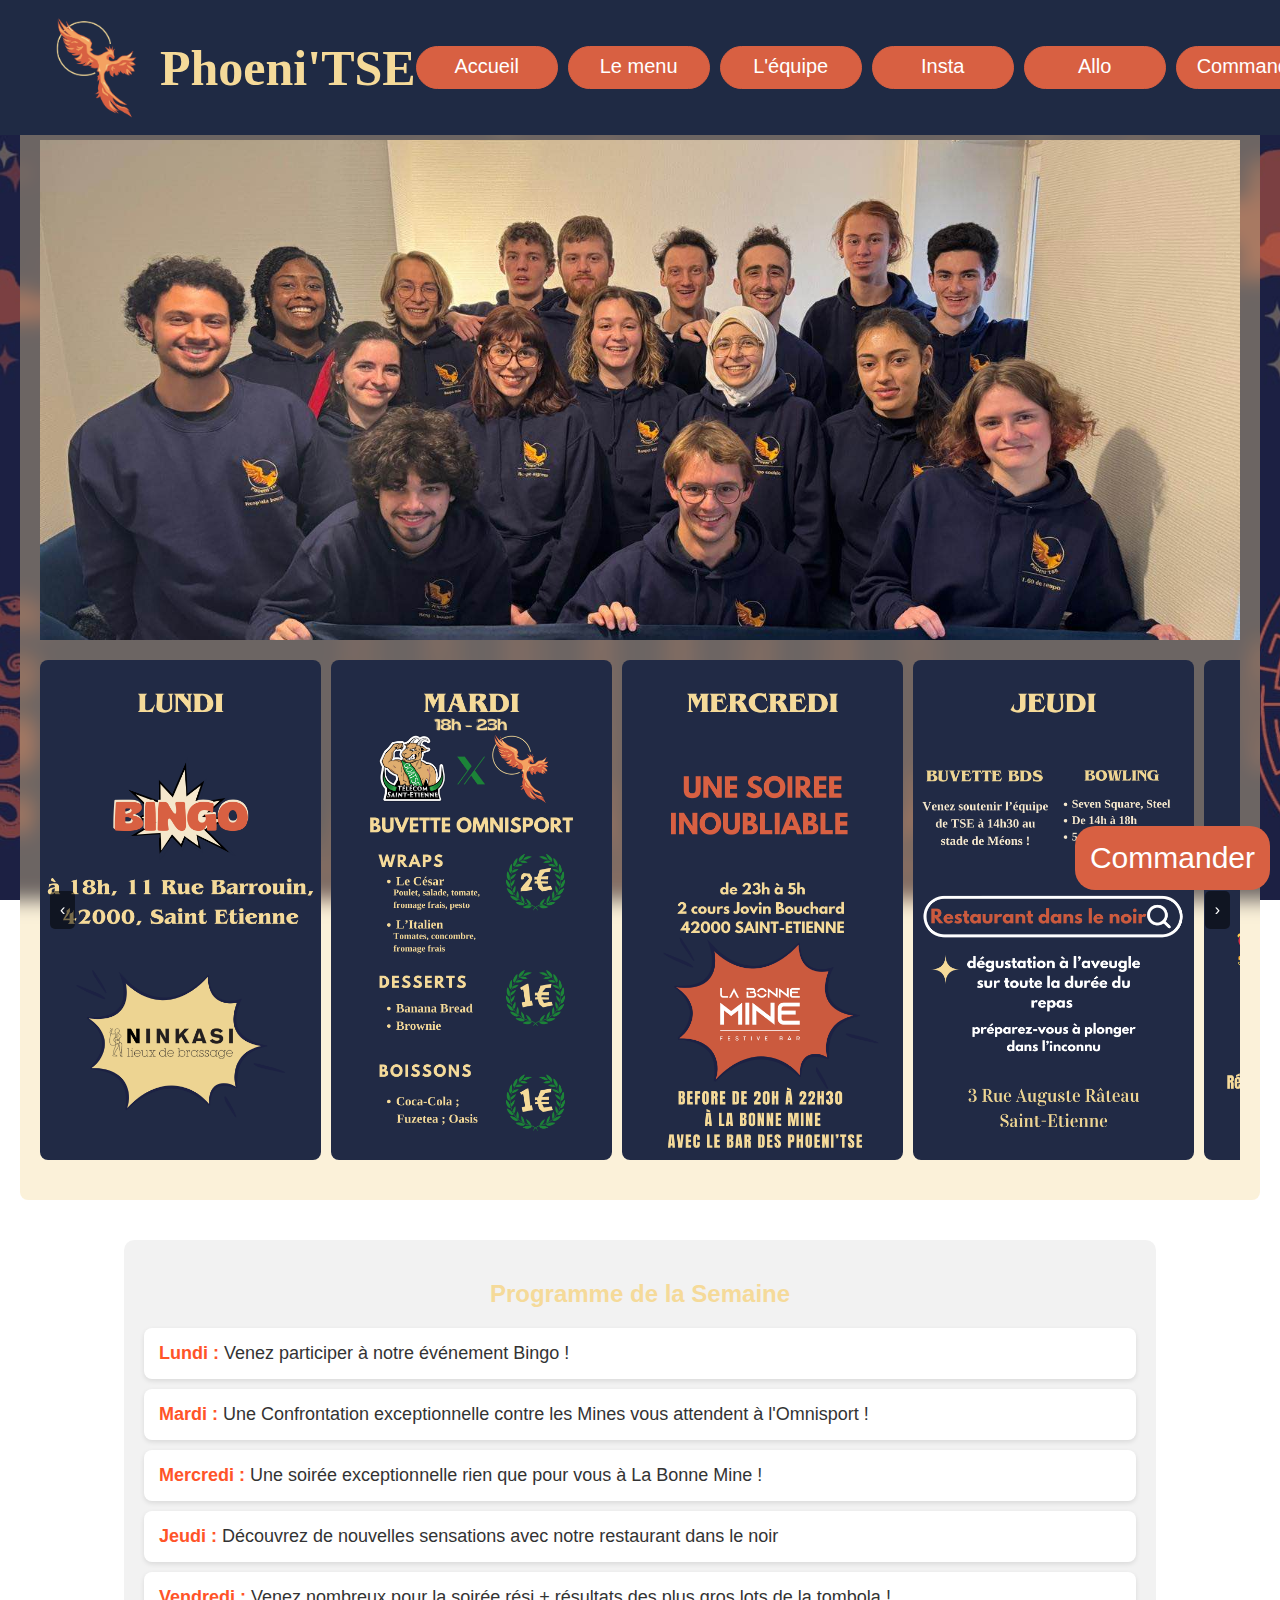
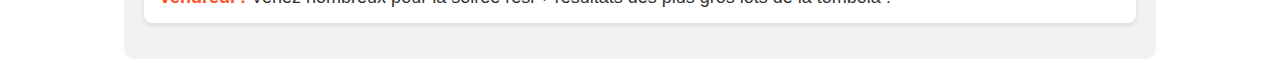
<file: index.html>
<!doctype html>
<html lang="fr">
  <head>
    <meta charset="UTF-8" />
    <meta name="viewport" content="width=device-width, initial-scale=1.0" />
    <title>Phoeni'TSE</title>
    <link rel="stylesheet" href="style.css" />
    <script src="script.js" defer></script>
  </head>
  <body>
    <!-- Header Section -->
    <header class="header">
      <div class="header-top">
        <a href="index.html"><img src="images/logo/logo_phoenitse.png" alt="Logo" class="logo" /></a>
        <a href="index.html" style= "text-decoration: none;"><h1 class="site-title">Phoeni'TSE</h1></a>
      </div>
      <nav class="tabs">
        <a href="index.html">Accueil</a>
        <a href="menu.html">Le menu</a>
        <a href="equip.html">L'équipe</a>
        <a href="https://www.instagram.com/phoeni_tse/">Insta</a>
        <a href="allo.html">Allo</a>
        <a href="commander.html">Commander</a>
      </nav>
    </header>

    <!-- Fixed Button commander -->
    <a href="commander.html"><button id="order">Commander</button></a>

    <!-- Tab Panels -->
    <div class="tab-panels">
      <div class="tab active" id="actu">
        <div class="parallax"></div>

        <!-- Main Menu -->
        <div class="main-menu">
          <div class="slider-wrapper">
            <button class="slider-button left" onclick="slide(-1,window.innerWidth)">&#8249;</button>
            <div class="slider-container">
              <div class="slider">
                <div class="banner-lundi">
                  <div class="banner"></div>
                </div>
                <div class="banner-mardi">
                  <div class="banner"></div>
                </div>
                <div class="banner-mercredi">
                  <div class="banner"></div>
                </div>
                <div class="banner-jeudi">
                  <div class="banner"></div>
                </div>
                <div class="banner-vendredi">
                  <div class="banner"></div>
                </div>
                  <div class="banner-samedi"></div>
              </div>
            </div>
            <button class="slider-button right" onclick="slide(1,window.innerWidth)">&#8250;</button>
          </div>
        </div>
      </div>

    <div class="weekly-program">
      <h2>Programme de la Semaine</h2>
      <ul>
        <li>
          <strong>Lundi :</strong> Venez participer à notre événement Bingo !
        </li>
        <li>
          <strong>Mardi :</strong> Une Confrontation exceptionnelle contre les Mines vous attendent à l'Omnisport !
        </li>
        <li>
          <strong>Mercredi :</strong> Une soirée exceptionnelle rien que pour vous à La Bonne Mine !
        </li>
        <li>
          <strong>Jeudi :</strong> Découvrez de nouvelles sensations avec notre restaurant dans le noir
        </li>
        <li>
          <strong>Vendredi :</strong> Venez nombreux pour la soirée rési + résultats des plus gros lots de la tombola !
        </li>
      </ul>
    </div>
  </div>
  </body>
</html>
</file>
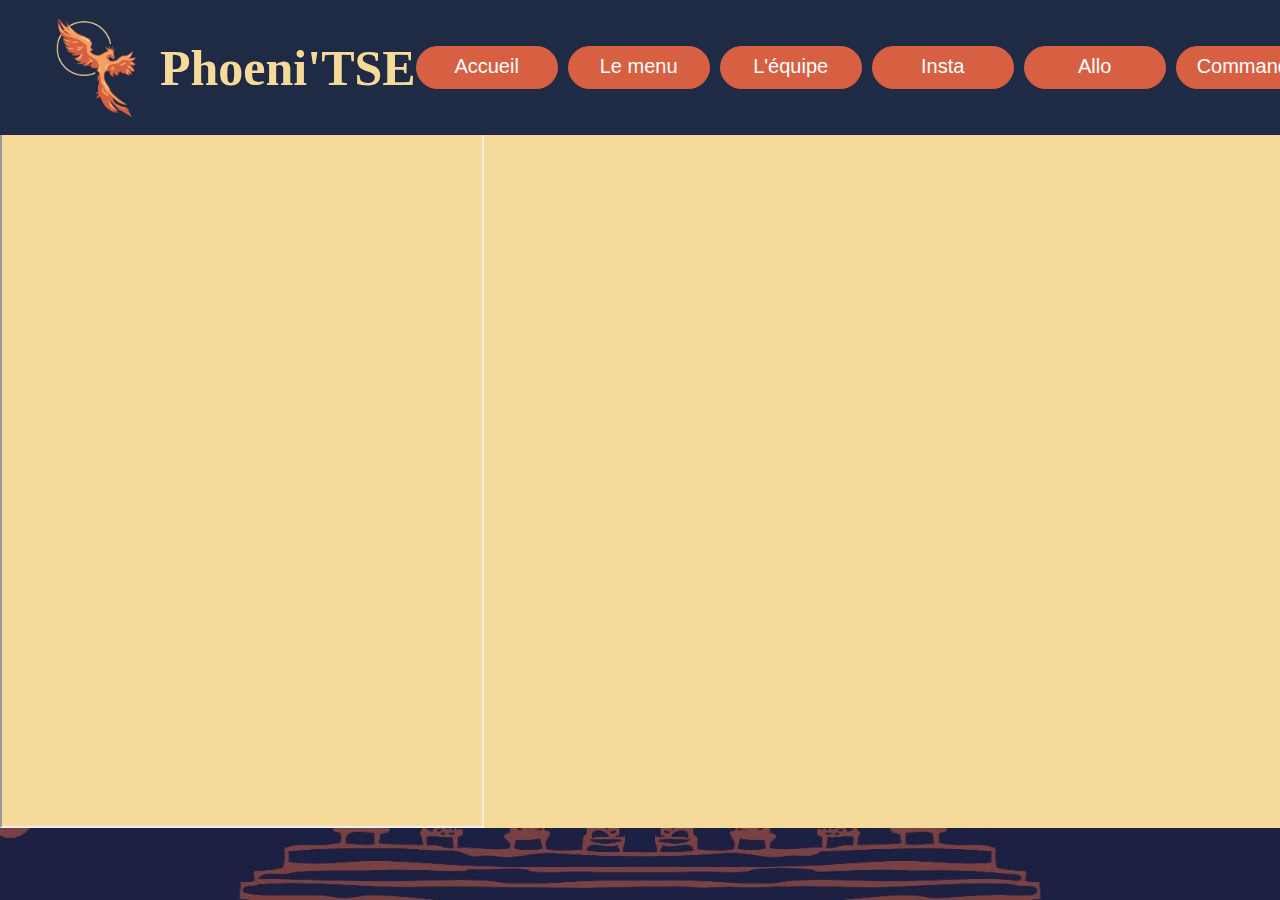
<file: allo.html>
<!doctype html>
<html lang="fr">
  <head>
    <meta charset="UTF-8" />
    <meta name="viewport" content="width=device-width, initial-scale=1.0" />
    <title>Phoeni'TSE</title>
    <link rel="stylesheet" href="style.css" />
    <script src="script.js" defer></script>
    <style>
      .modal {
        display: none;
        position: fixed;
        z-index: 1000;
        left: 0;
        top: 0;
        width: 100%;
        height: 100%;
        background-color: rgba(0, 0, 0, 0.5);
        overflow-y: auto;
      }
      .modal-content {
        background-color: white;
        margin: 10% auto;
        padding: 20px;
        border: 1px solid #888;
        width: 50%;
        max-height: 80vh;
        overflow-y: auto;
        border-radius: 10px;
      }
    </style>
  </head>
  <body>
    <!-- Header Section -->
    <header class="header">
      <div class="header-top">
        <a href="index.html"><img src="images/logo/logo_phoenitse.png" alt="Logo" class="logo" /></a>
        <a href="index.html" style= "text-decoration: none;"><h1 class="site-title">Phoeni'TSE</h1></a>
      </div>
      <nav class="tabs">
        <a href="index.html">Accueil</a>
        <a href="menu.html">Le menu</a>
        <a href="equip.html">L'équipe</a>
        <a href="https://www.instagram.com/phoeni_tse/">Insta</a>
        <a href="allo.html">Allo</a>
        <a href="commander.html">Commander</a>
      </nav>
    </header>
    
    <div class = "gform-container">
    <iframe src="https://docs.google.com/forms/d/e/1FAIpQLSdDHM2QQ4xO0h8yabyAWUt1H7PKJ4mAeBHsOJOQTF7g17jJHQ/viewform?usp=dialog" width="480" height="700" frameborder="520" marginheight="0" marginwidth="0">Chargement…</iframe>
    </div>
    </body>
</html>
</file>
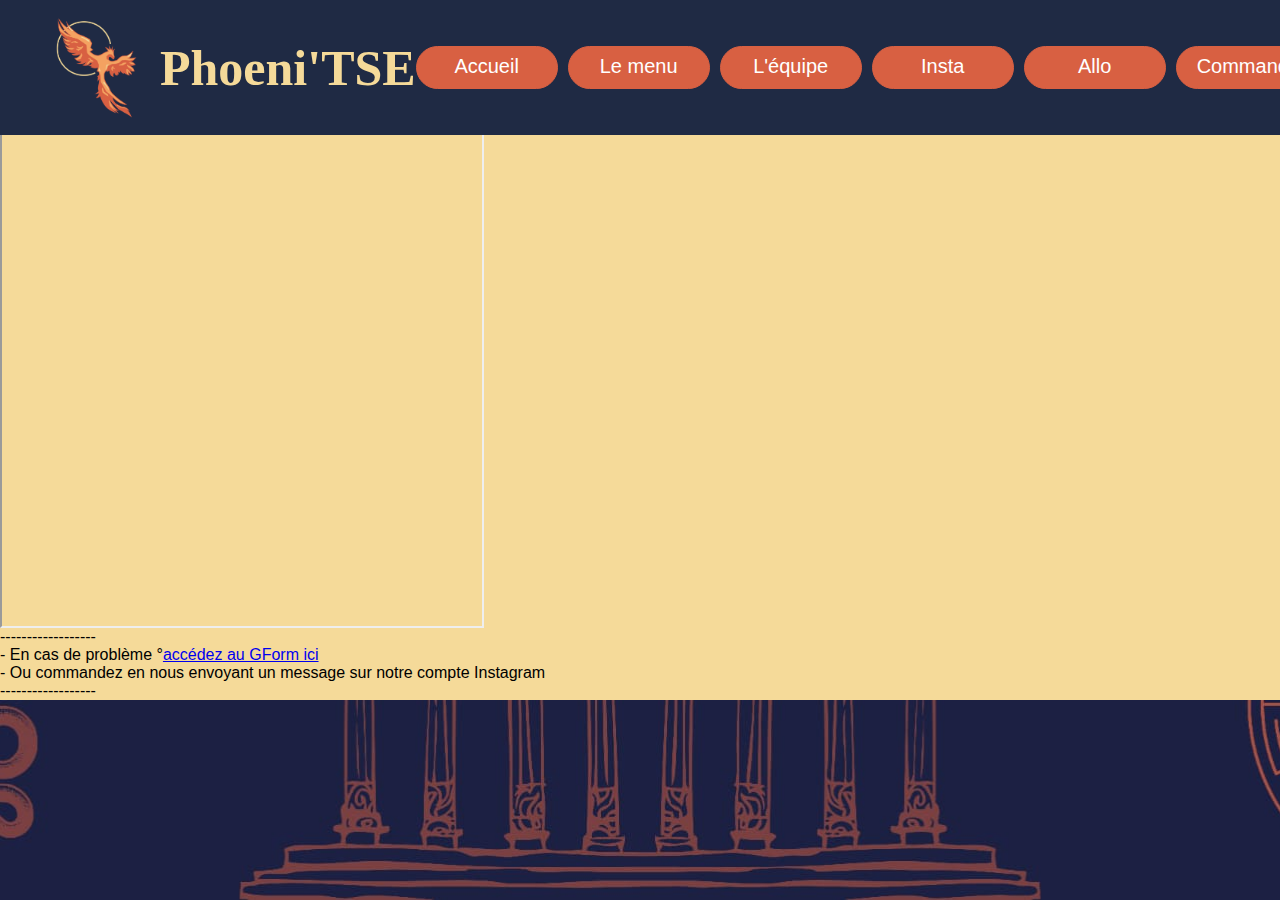
<file: commander.html>
<!doctype html>
<html lang="fr">
  <head>
    <meta charset="UTF-8" />
    <meta name="viewport" content="width=device-width, initial-scale=1.0" />
    <title>Phoeni'TSE</title>
    <link rel="stylesheet" href="style.css" />
    <script src="script.js" defer></script>
    <style>
      .modal {
        display: none;
        position: fixed;
        z-index: 1000;
        left: 0;
        top: 0;
        width: 100%;
        height: 100%;
        background-color: rgba(0, 0, 0, 0.5);
        overflow-y: auto;
      }
      .modal-content {
        background-color: white;
        margin: 10% auto;
        padding: 20px;
        border: 1px solid #888;
        width: 50%;
        max-height: 80vh;
        overflow-y: auto;
        border-radius: 10px;
      }
    </style>
  </head>
  <body>
    <!-- Header Section -->
    <header class="header">
      <div class="header-top">
        <a href="index.html"><img src="images/logo/logo_phoenitse.png" alt="Logo" class="logo" /></a>
        <a href="index.html" style= "text-decoration: none;"><h1 class="site-title">Phoeni'TSE</h1></a>
      </div>
      <nav class="tabs">
        <a href="index.html">Accueil</a>
        <a href="menu.html">Le menu</a>
        <a href="equip.html">L'équipe</a>
        <a href="https://www.instagram.com/phoeni_tse/">Insta</a>
        <a href="allo.html">Allo</a>
        <a href="commander.html">Commander</a>
      </nav>
    </header>
    
    <div class = "gform-container">
    <iframe src="https://docs.google.com/forms/d/e/1FAIpQLScb82PilY9A_WbJkWODf9i_dTYehRHf97mLbWN_vMUlz6CfKw/viewform?embedded=true" width="480" height="500" frameborder="520" marginheight="0" marginwidth="0">Chargement…</iframe>
    </div>
    <div class="gform-problem"> ------------------ </div>
    <div class="gform-problem"> - En cas de problème °<a href="https://docs.google.com/forms/d/e/1FAIpQLScb82PilY9A_WbJkWODf9i_dTYehRHf97mLbWN_vMUlz6CfKw/viewform?usp=dialog"> accédez au GForm ici</a> </div>
    <div class="gform-problem"> - Ou commandez en nous envoyant un message sur notre compte Instagram </div>
    <div class="gform-problem"> ------------------ </div>
    </body>
</html>

<iframe src=
</file>
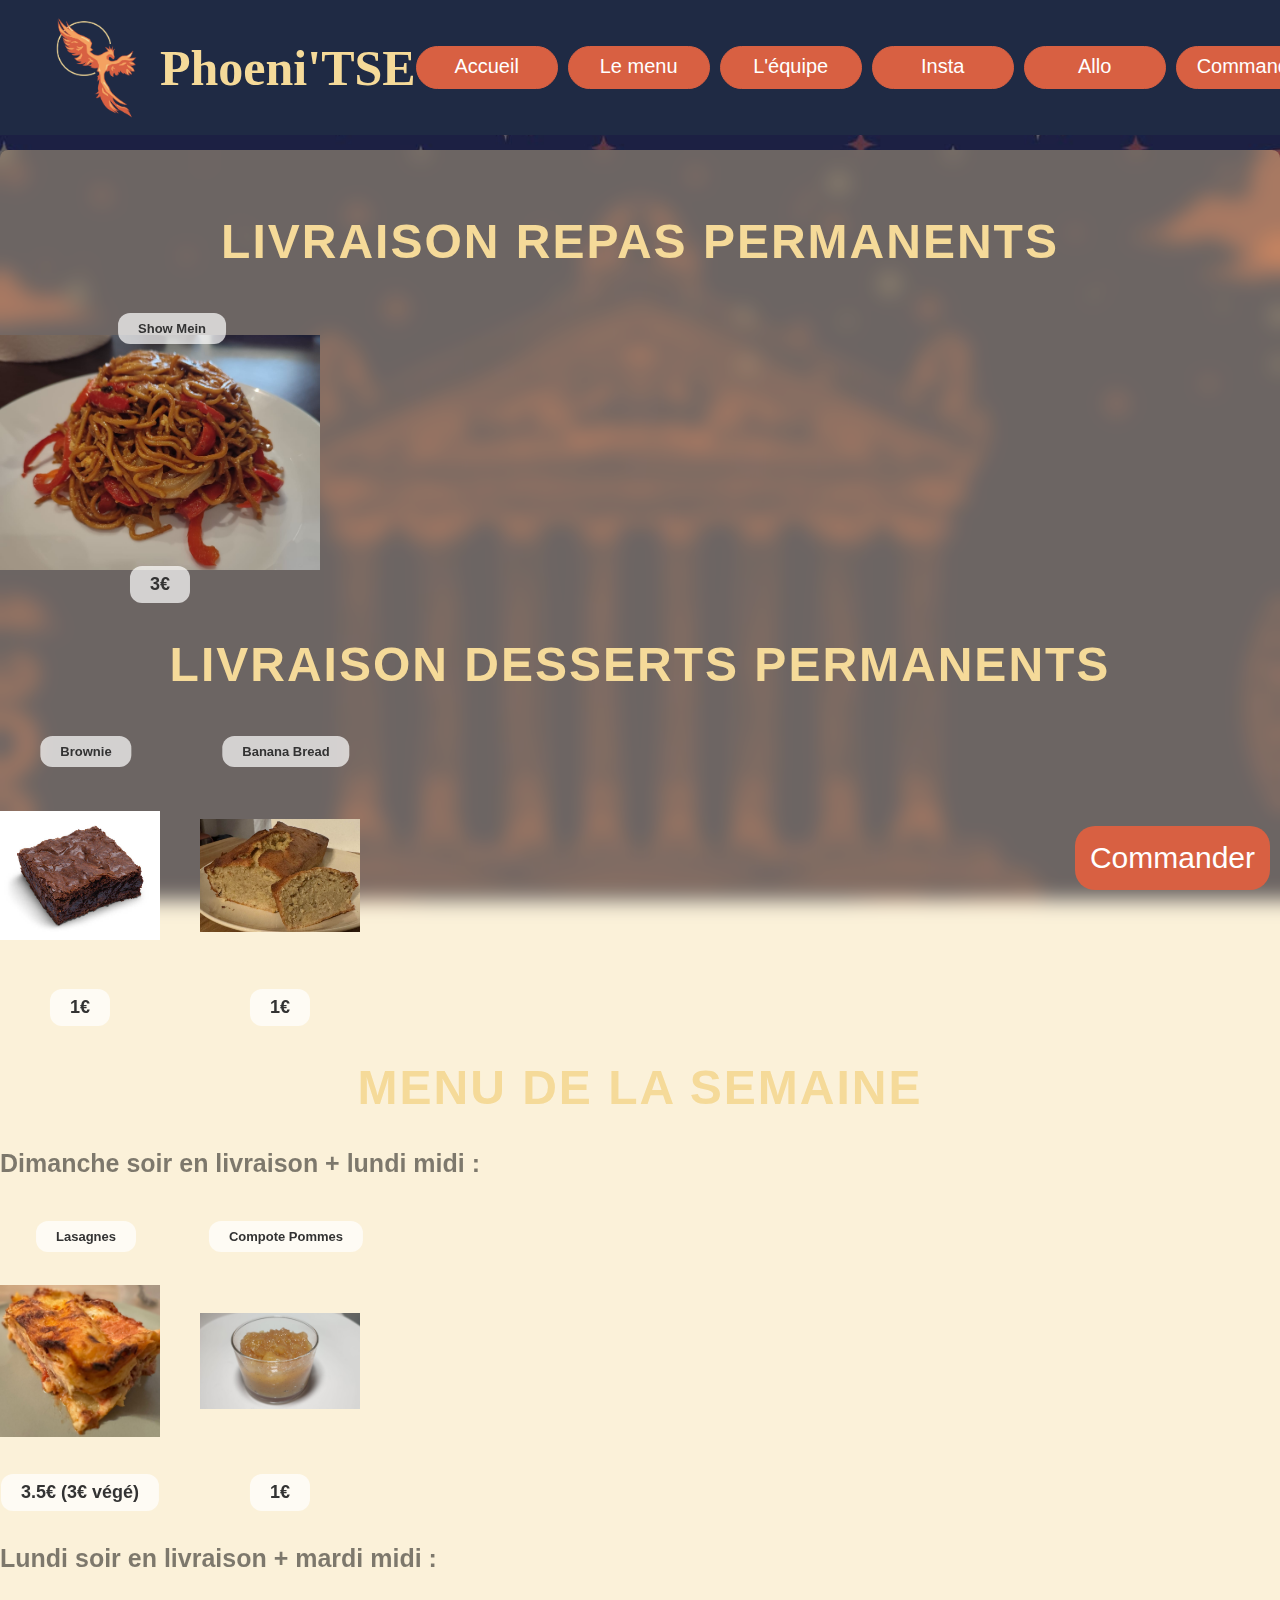
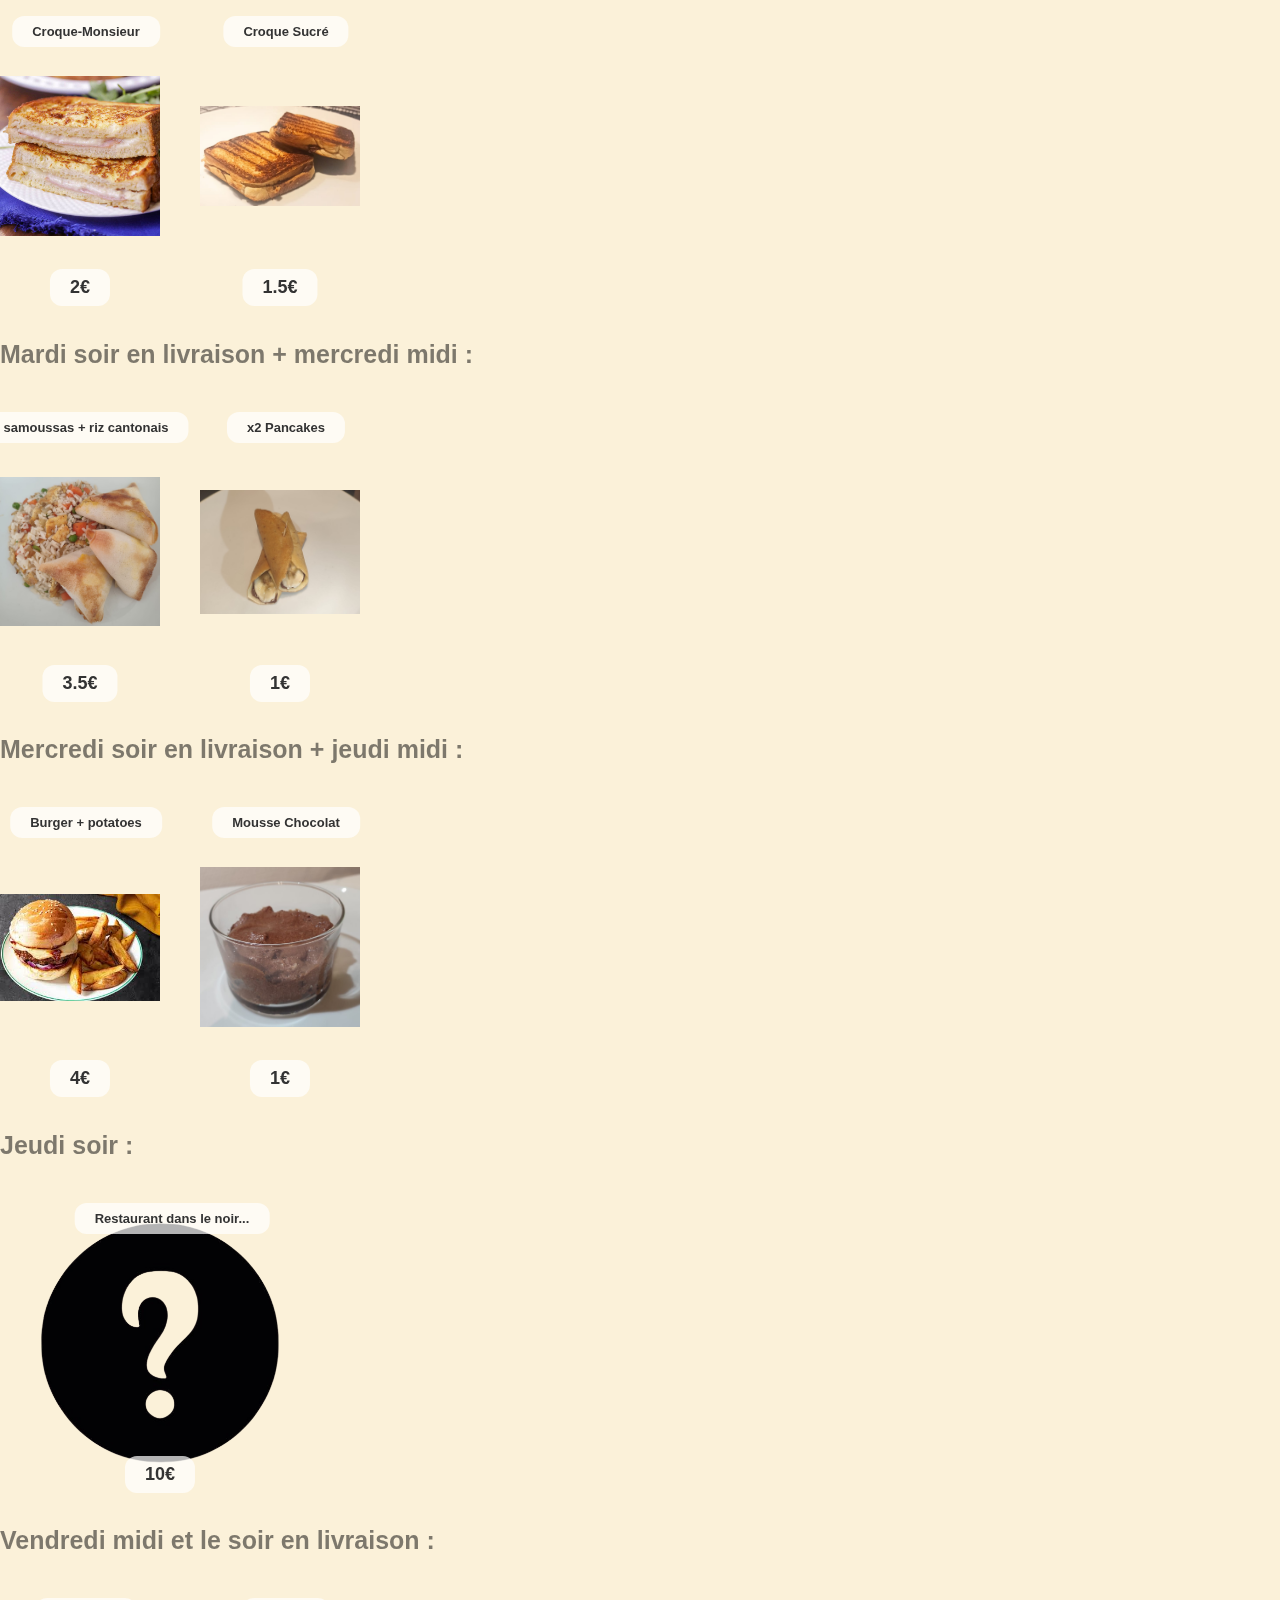
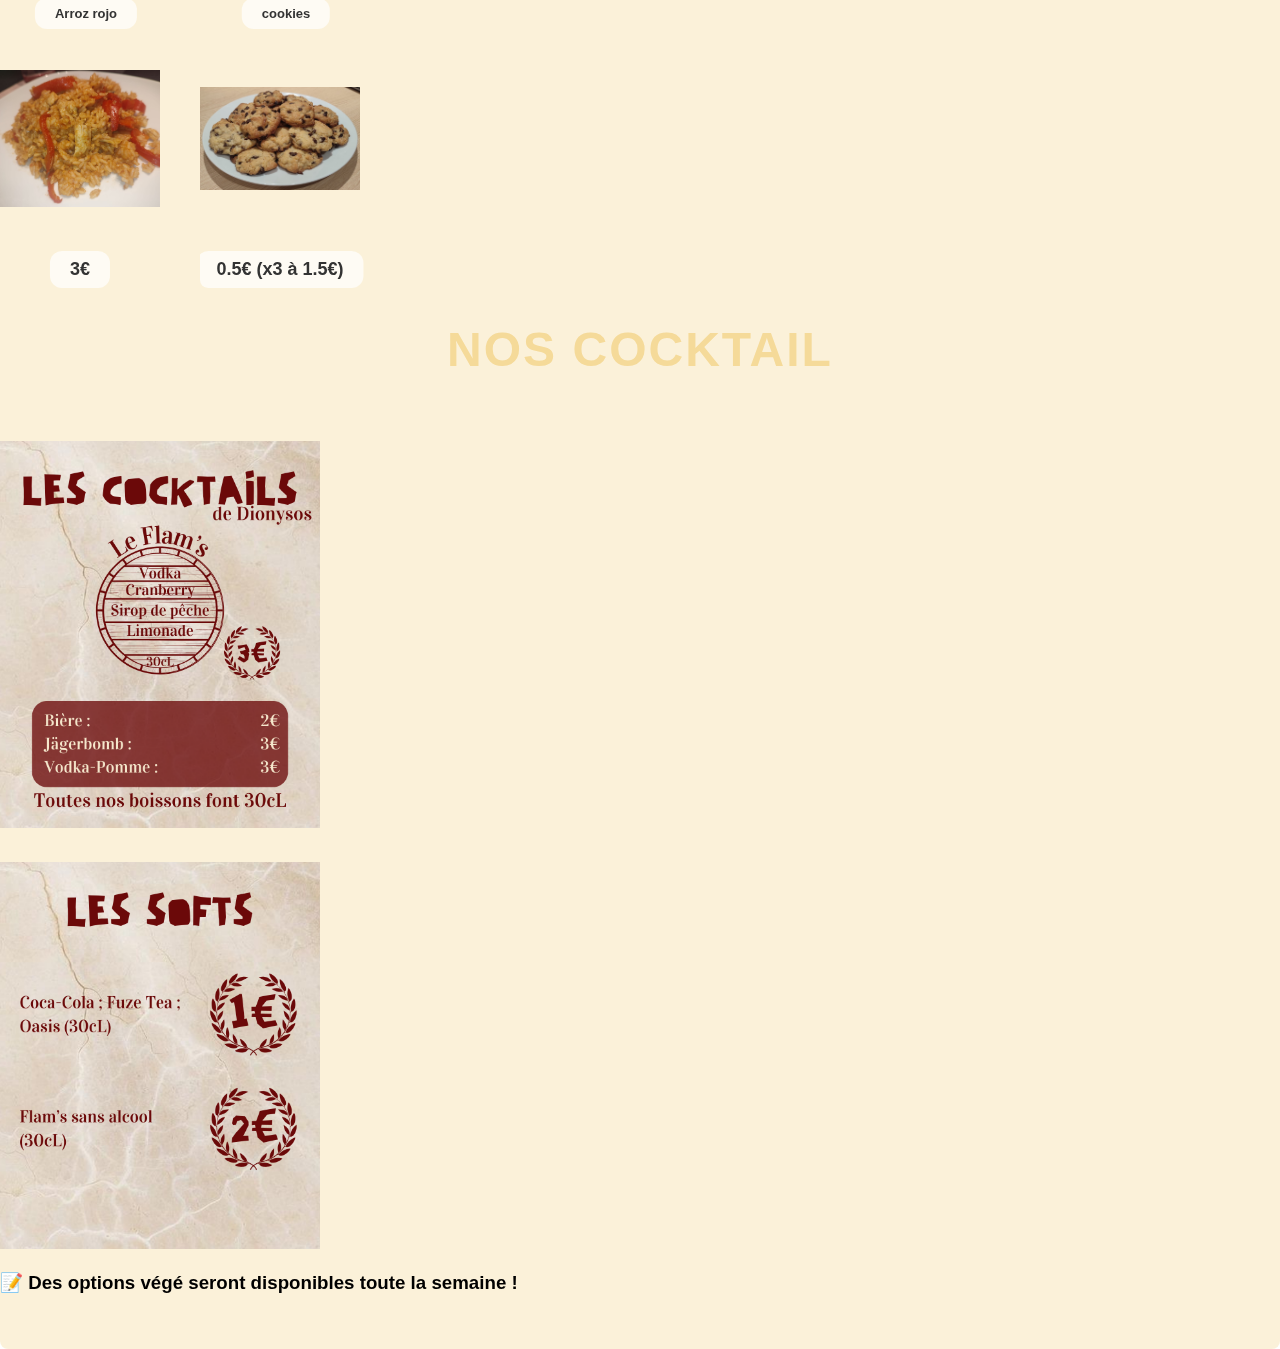
<file: menu.html>
<!doctype html>
<html lang="fr">
  <head>
    <meta charset="UTF-8" />
    <meta name="viewport" content="width=device-width, initial-scale=1.0" />
    <title>Phoeni'TSE</title>
    <link rel="icon" href="images/logo/logo_phoenitse.png" />
    <link rel="stylesheet" href="style.css" />
  </head>
  <body>
    <!-- Header Section -->
    <header class="header">
      <div class="header-top">
        <a href="index.html"><img src="images/logo/logo_phoenitse.png" alt="Logo" class="logo" /></a>
        <a href="index.html" style= "text-decoration: none;"><h1 class="site-title">Phoeni'TSE</h1></a>
      </div>
      <nav class="tabs">
        <a href="index.html">Accueil</a>
        <a href="menu.html">Le menu</a>
        <a href="equip.html">L'équipe</a>
        <a href="https://www.instagram.com/phoeni_tse/">Insta</a>
        <a href="allo.html">Allo</a>
        <a href="commander.html">Commander</a>
      </nav>
    </header>

    <!-- Fixed Button commander -->
    <a href ="commander.html"><button id="order">Commander</button></a>
    <!-- ---------------------------------  -->

<div class="tab-menu" id="menu">
    <h2>Livraison Repas Permanents</h2>
    
  <!-- Large Banners with Descriptions -->
  <div class="large-banners">
    <div class="banner-item">
      <div class="banner-title">Show Mein</div>
      <div class="banner-price">3€</div>
      <img
        src="images/menu/showMein.JPG"
        alt="plat-permanent"
        class="banner-image"
        />
      </div>
    </div>

    <h2>Livraison Desserts Permanents</h2>
    
    <!-- Large Banners with Descriptions -->
    <div class="large-banners">
      <div class="banner-item">
        <div class="banner-title">Brownie</div>
        <div class="banner-price">1€</div>
        <img
          src="images/menu/brownie.jpg"
          alt="plat-permanent"
          class="banner-image"
          />
        </div>
        <div class="banner-item">
          <div class="banner-title">Banana Bread</div>
          <div class="banner-price">1€</div>
          <img src="images/menu/bananaBread.JPG" alt="dessert-permanent" class="banner-image" />
  
        </div>
      </div>

    <h2>Menu de la Semaine</h2>
      <li>
        <h4><strong>Dimanche soir en livraison + lundi midi :</strong></h4>
                <!-- Large Banners with Descriptions -->
        <div class="large-banners">
          <div class="banner-item">
            <div class="banner-title">Lasagnes</div>
            <div class="banner-price">3.5€ (3€ végé)</div>
            <img
              src="images/menu/lasagnes.JPG"
              alt="plat-dimanche"
              class="banner-image"
              />
            </div>
            <div class="banner-item">
              <div class="banner-title">Compote Pommes</div>
              <div class="banner-price">1€</div>
              <img src="images/menu/compote.JPG" alt="dessert-lundi" class="banner-image" />
            </div>
          </div>
            <!-- ---------------->
      </li>
      <li>
        <h4><strong>Lundi soir en livraison + mardi midi :</strong></h4>
        <!-- Large Banners with Descriptions -->
        <div class="large-banners">
          <div class="banner-item">
            <div class="banner-title">Croque-Monsieur</div>
            <div class="banner-price">2€</div>
            <img
              src="images/menu/croqueMonsieur.jpg"
              alt="plat-lundi"
                class="banner-image"
              />
            </div>
            <div class="banner-item">
              <div class="banner-title">Croque Sucré</div>
              <div class="banner-price">1.5€</div>
              <img src="images/menu/crocSucre.JPG" alt="dessert-lundi" class="banner-image" />
            </div>
          </div>
            <!-- ---------------->
      </li>
      <li>
        <h4><strong>Mardi soir en livraison + mercredi midi :</strong></h4>
                <!-- Large Banners with Descriptions -->
                <div class="large-banners">
                  <div class="banner-item">
                    <div class="banner-title">samoussas + riz cantonais</div>
                    <div class="banner-price"> 3.5€</div>
                    <img
                      src="images/menu/rizCantonaisSamoussa.JPG"
                      alt="plat-mardi"
                        class="banner-image"
                      />
                    </div>
                    <div class="banner-item">
                      <div class="banner-title">x2 Pancakes</div>
                      <div class="banner-price">1€</div>
                      <img src="images/menu/pancakes.JPG" alt="dessert-mardi" class="banner-image" />
                    </div>
                  </div>
                    <!-- ---------------->
      </li>
      <li>
        <h4><strong>Mercredi soir en livraison + jeudi midi :</strong></h4>
                <!-- Large Banners with Descriptions -->
                <div class="large-banners">
                  <div class="banner-item">
                    <div class="banner-title">Burger + potatoes</div>
                    <img
                      src="images/menu/burgerPotatoes.jpg"
                      alt="plat-mercredi"
                        class="banner-image"
                      />
                      <div class="banner-price">4€</div>
                    </div>
                    <div class="banner-item">
                      <div class="banner-title">Mousse Chocolat</div>
                      <div class="banner-price">1€</div>
                      <img src="images/menu/mousseChocolat.JPG" alt="dessert-mercredi" class="banner-image" />
                    </div>
                  </div>
                    <!-- ---------------->
      </li>
      <li>
        <h4><strong>Jeudi soir :</strong></h4>
          <!-- Large Banners with Descriptions -->
          <div class="large-banners">
            <div class="banner-item">
              <div class="banner-title">Restaurant dans le noir...</div>
              <div class="banner-price">10€</div>
              <img
                src="images/menu/interrogation.png"
                alt="repas-vendredi"
                class="banner-image"
                />
            </div>
          </div>
      </li>
      <li>
        <h4><strong>Vendredi midi et le soir en livraison : </strong></h4>
                <!-- Large Banners with Descriptions -->
                <div class="large-banners">
                  <div class="banner-item">
                    <div class="banner-title">Arroz rojo</div>
                    <div class="banner-price">3€</div>
                    <img
                      src="images/menu/arrozRojo.JPG"
                      alt="repas-vendredi"
                      class="banner-image"
                      />
                    </div>
                    <div class="banner-item">
                      <div class="banner-title">cookies</div>
                      <div class="banner-price">0.5€ (x3 à 1.5€)</div>
                      <img src="images/menu/cookies.JPG" alt="dessert-vendredi" class="banner-image" />
                    </div>
                  </div>
                    <!-- ---------------->
      </li>
    <h2> Nos cocktail</h2>
      <li>
        <!-- Large Banners with Descriptions -->
          <div class="large-banners">
            <div class="banner-item-boiss">
                <img src="images/menu/cocktails.png" alt="dessert-vendredi" class="banner-image" />
              </div>
            </div>
            <div class="large-banners">
              <div class="banner-item-boiss">
                  <img src="images/menu/softs.png" alt="dessert-vendredi" class="banner-image" />
                </div>
              </div>
            <!-- ---------------->
        </li>
        <h3>📝 Des options végé seront disponibles toute la semaine !</h3>
        <br>
        <br>
  </div>

</body>
</html>
</file>
<file: style.css>
/* ----------------------------- */
/* 1. Réinitialisation et Arrière-plan */
/* ----------------------------- */
body,
html {
  margin: 0;
  padding: 0;
  font-family: Arial, sans-serif;
  background: url('./images/bg/bg_site.jpg') no-repeat center center fixed;
  background-size: cover;

  
  /* L'image couvre tout l'écran */
}

/* ----------------------------- */
/* 2. En-tête et Navigation */
/* ----------------------------- */
.header {
  display: flex;
  align-items: center;
  justify-content: space-between;

  background: rgb(31, 42, 68);
  /* Fond sombre opaque */
  position: fixed;
  /* Fixe l'en-tête en haut */
  width: 100%;
  /* Prend toute la largeur */
  top: 0;
  max-height: 150px;
  z-index: 1000;
  /* Toujours au-dessus des autres éléments */
  align-items: left;
}



.logo {
  height: 150px;
  display: flex;
}

.site-title {
  font-size: 50px;
  font-family: 'ITC Benguiat';
  color: #f5da99;
  user-select: none;

  flex-direction: row;
}

/* Navigation (les boutons de l'en-tête) */
.tabs {
  display: flex;
  gap: 10px;
  
  /* Espacement entre les boutons */
}

.tabs a {
  padding:8px 20px;
  background: rgb(216, 96, 66);
  color: white;
  border: 1px solid rgb(216, 96, 66);
  border-radius: 50px;
  cursor: pointer;
  font-family: 'Gill Sans', 'Gill Sans MT', Calibri, 'Trebuchet MS', sans-serif;
  font-size: 20px;
  text-decoration: none;
  text-align: center;
  text-wrap: wrap;
  width: 100px;
  height: 25px;
  align-self: center;
  user-select: none;
  vertical-align: center;
  transition: 0.5s;
}

.tabs a:hover {
  background: rgb(31, 42, 68);
  color: rgb(216, 96, 66);
}

/* ----------------------------- */
/* 3. Effet Parallaxe */
/* ----------------------------- */
.parallax {
  background-image: url('./images/bg/liste3.jpg');

  /* Hauteur définie */
  background-attachment: fixed;
  /* Effet de défilement parallaxe */
  background-position: center;
  background-repeat: no-repeat;
  background-size: cover;
}

/* ----------------------------- */
/* Contrôle de la taille de l'écran */
/* ----------------------------- */

/* Écran large (ordinateur) */
@media (min-width: 1024px) {
  .header {
    display: flex;
    flex-direction: row; /* Empile les éléments verticalement */
    align-items: center; /* Centre horizontalement */
    padding: 30px 40px; /* Espacement plus grand sur grand écran */
    max-height: 75px;
  }
  
  .header-top{
    display: flex;
    align-items: center; /* Alignement vertical */
    gap: 0px; /* Espacement entre le logo et le titre */
  
    }

  .logo {
    height: 120px; /* Réduction du logo sur grands écrans */
  }
  
  .tabs{
    margin-right: 100px;
  }

  .tabs button {
    padding: 20px 40px; /* Boutons légèrement plus grands */
    font-size: 20px; /* Texte plus grand */
  }
  .parallax{
    min-height: 500px;
    max-height: 500px;
    background-size: contain;
  }
  
}



/* Écran moyen (tablette) */
@media (max-width: 1023px) and (min-width: 850px) {
  .header {
    display: flex;
    flex-direction: row; /* Empile les éléments verticalement */
    align-items: center; /* Centre horizontalement */
    padding: 15px 20px;
  }
  .header-top{
    display: flex;
    align-items: center; /* Alignement vertical */
    gap: 0px; /* Espacement entre le logo et le titre */
  
    }

  .logo {
    height: 100px; /* Taille du logo pour tablettes */
  }

  .tabs {
    gap: 5px; /* Espacement réduit */
    margin-right: 100px;
    justify-content: center;
  }

  .tabs button {
    padding: 40px;
    font-size: 40px; /* Texte plus petit */

  }

  .tabs a {

    padding : 10px 5px; /*Ajustement taille des boutons pour tablette */
    flex-wrap: wrap;
    justify-content: center;
    
  }
  
  .site-title {
    font-size: 40px; /* Taille du titre réduite */
    text-align: center;
    flex-direction: row;

  }
}

/* Écran petit (téléphone) */
@media (max-width: 850px) {
  .header {
    display: flex;
    flex-direction: column; /* Empile les éléments verticalement */
    align-items: center; /* Centre horizontalement */
    padding: 10px;
  }

.header-top{
  display: flex;
  align-items: center; /* Alignement vertical */
  gap: 0px; /* Espacement entre le logo et le titre */

  }


  .logo {
    height: 80px; /* Taille réduite sur mobile */
  }

  .tabs {
    flex-wrap: wrap;
    justify-content: center;
    gap : 4px;
  }

  .tabs button {
    padding: 30px;
    font-size: 30px; /* Texte plus petit */
  }

  .site-title {
    font-size: 30px; /* Ajustement pour mobile */
    text-align: center;
    flex-direction: row;
  
  }

  .tabs a {
    padding : 0px 0px; /*Ajustement taille des boutons pour mobile */
    flex-wrap : wrap;
    width:120px;
  }
  .parallax{
    background-size: contain;
    min-height: 400px;
    max-height: 400px;
    /* Hauteur définie */
    background-attachment: fixed;
    /* Effet de défilement parallaxe */
    background-position: center;
  }
}



/* ----------------------------- */
/* 4. Section des Bannières Défilantes */
/* ----------------------------- */
.slider-wrapper {
  display: flex;
  align-items: center;
  justify-content: center;
  margin: 20px 0;
  position: relative;
  overflow: visible;


}

.slider-container {
  width: 100%;
  overflow: visible;
  overflow: auto;
}




.slider {
  display: flex;
  transition: transform 0.5s ease-in-out;
  /* Animation de défilement */
  gap: 10px;
}


.banner{

  /* Affiche 3 bannières par vue */
  
  height: 600px;
  border-radius: 8px;
  display: flex;
  justify-content: center;
  align-items: center;
  text-align: center;
  transition: transform 0.3s ease, box-shadow 0.3s ease;
  z-index: 0;


}
.banner-lundi {

  /* Affiche 3 bannières par vue */
  min-height: 500px;
  max-height: 500px;
  min-width: 281px;
  
  background-image: url('./images/teaser/lundi.png');
  background-repeat: no-repeat;
  background-size: cover;


  border-radius: 8px;
  display: flex;
  justify-content: center;
  align-items: center;
  text-align: center;
  transition: transform 0.3s ease, box-shadow 0.3s ease;
  z-index: 0;
}

.banner-lundi:hover {
  transform: scale(1.05);
  /* Agrandissement au survol */
  box-shadow: 0 10px 20px rgba(0, 0, 0, 0.3);
  z-index: 10;
}

.banner-mardi {
  min-height: 500px;
  max-height: 500px;
  min-width: 281px;
  
  background-image: url('./images/teaser/mardi.png');
  background-repeat: no-repeat;
  background-size: cover;


  border-radius: 8px;
  display: flex;
  justify-content: center;
  align-items: center;
  text-align: center;
  transition: transform 0.3s ease, box-shadow 0.3s ease;
  z-index: 0;
}

.banner-mardi:hover {
  transform: scale(1.05);
  /* Agrandissement au survol */
  box-shadow: 0 10px 20px rgba(0, 0, 0, 0.3);
  z-index: 10;
}

.banner-mercredi {
  min-height: 500px;
  max-height: 500px;
  min-width: 281px;
  
  background-image: url('./images/teaser/mercredi.png');
  background-repeat: no-repeat;
  background-size: cover;


  border-radius: 8px;
  display: flex;
  justify-content: center;
  align-items: center;
  text-align: center;
  transition: transform 0.3s ease, box-shadow 0.3s ease;
  z-index: 0;
}

.banner-mercredi:hover {
  transform: scale(1.05);
  /* Agrandissement au survol */
  box-shadow: 0 10px 20px rgba(0, 0, 0, 0.3);
  z-index: 10;
}

.banner-jeudi {
  min-height: 500px;
  max-height: 500px;
  min-width: 281px;
  
  background-image: url('./images/teaser/jeudi.png');
  background-repeat: no-repeat;
  background-size: cover;


  border-radius: 8px;
  display: flex;
  justify-content: center;
  align-items: center;
  text-align: center;
  transition: transform 0.3s ease, box-shadow 0.3s ease;
  z-index: 0;
}

.banner-jeudi:hover {
  transform: scale(1.05);
  /* Agrandissement au survol */
  box-shadow: 0 10px 20px rgba(0, 0, 0, 0.3);
  z-index: 10;
}

.banner-vendredi {
  min-height: 500px;
  max-height: 500px;
  min-width: 281px;
  
  background-image: url('./images/teaser/vendredi.png');
  background-repeat: no-repeat;
  background-size: cover;


  border-radius: 8px;
  display: flex;
  justify-content: center;
  align-items: center;
  text-align: center;
  transition: transform 0.3s ease, box-shadow 0.3s ease;
  z-index: 0;
}

.banner-vendredi:hover {
  transform: scale(1.05);
  /* Agrandissement au survol */
  box-shadow: 0 10px 20px rgba(0, 0, 0, 0.3);
  z-index: 10;
}

.banner-samedi {
  min-height: 500px;
  max-height: 500px;
  min-width: 281px;
  
  background-image: url('./images/teaser/samedi.png');
  background-repeat: no-repeat;
  background-size: cover;


  border-radius: 8px;
  display: flex;
  justify-content: center;
  align-items: center;
  text-align: center;
  transition: transform 0.3s ease, box-shadow 0.3s ease;
  z-index: 0;
}

.banner-samedi:hover {
  transform: scale(1.05);
  /* Agrandissement au survol */
  box-shadow: 0 10px 20px rgba(0, 0, 0, 0.3);
  z-index: 10;
}


/* Boutons de contrôle pour les bannières */
.slider-button {
  position: absolute;
  top: 50%;
  transform: translateY(-50%);
  background: rgba(0, 0, 0, 0.5);
  color: white;
  border: none;
  cursor: pointer;
  padding: 10px;
  z-index: 20;
}

.slider-button.left {
  left: 10px;
}

.slider-button.right {
  right: 10px;
}

.slider-button:hover {
  background: rgba(0, 0, 0, 0.7);
}

/* ----------------------------- */
/* 5. Boutons Animés "Espace" */
/* ----------------------------- */
.space-buttons {
  display: flex;
  justify-content: center;
  align-items: center;
  gap: 20px;
  margin: 40px 0;
  height: 200px;
  overflow: hidden;
  @media (max-width: 850px) {
      flex-wrap: wrap;
      justify-content: center;
  }
}

.space-abutton{
  text-decoration: none;
}

.space-button {
  background-color: rgba(255, 255, 255, 0.7);
  color: #333;
  border: 2px solid #ddd;
  padding: 20px 40px;
  font-size: 16px;
  @media (max-width: 880px) {
    padding: 10px 20px;
}
  border-radius: 50px;
  cursor: pointer;
  font-weight: bold;
  display: flex;
  justify-content: center;
  align-items: center;
  animation: spaceMovement 10s infinite ease-in-out;
  transform-style: preserve-3d;
}

.space-button:hover {
  transform: scale(1.1);
  background-color: rgba(255, 255, 255, 1);
  box-shadow: 0 0 15px rgba(255, 255, 255, 0.5);
}

/* ----------------------------- */
/* 6. Popup (Superposition) */
/* ----------------------------- */
.popup-overlay {
  display: none;
  /* Masquée par défaut */
  position: fixed;
  top: 0;
  left: 0;
  width: 100%;
  height: 100%;
  background: rgba(0, 0, 0, 0.8);
  z-index: 3000;
  /* Plus haut niveau d'affichage */
  justify-content: center;
  align-items: center;
}

.popup-content {
  background: white;
  width: 80%;
  max-width: 500px;
  padding: 20px;
  border-radius: 10px;
  text-align: center;
  box-shadow: 0 10px 20px rgba(0, 0, 0, 0.5);
}

.popup-close {
  position: absolute;
  top: 10px;
  right: 15px;
  font-size: 24px;
  cursor: pointer;
  color: #ffffff;
}

.popup-close:hover {
  color: rgb(255, 0, 0);
}

/* ----------------------------- */
/* 7. Bannières Statistiques (Large Banners) */
/* ----------------------------- */
.large-banners {
  display: flex;
  justify-content: center;
  align-items: center;
  gap: 0px;
  width:400px;
}

.banner-item {
  position: relative;
  width: 800px;
  height: 300px;
  overflow: hidden;
  border-radius: 8px;
  flex-wrap: wrap;
}

.banner-title {
  position: absolute;
  top: 10px;
  left: 43%;
  transform: translateX(-50%);
  background-color: rgba(255, 255, 255, 0.7);
  padding: 8px 20px;
  border-radius: 12px;
  color: #333;
  font-size: 13px;
  font-weight: bold;
  white-space: nowrap; /* Empêche le texte de revenir à la ligne */
  
}

.banner-image {
  width: 80%;
  height: 80%;
  object-fit: contain;
  margin-top: 30px;

}

.banner-price{
  position: absolute;
  bottom: 0px;
  left: 40%;
  transform: translateX(-50%);
  background-color: rgba(255, 255, 255, 0.7);
  padding: 8px 20px;
  border-radius: 12px;
  color: #333;
  font-size: 18px;
  font-weight: bold;
  white-space: nowrap; /* Empêche le texte de revenir à la ligne */
}

.tab-menu h4{
  font-size : 25px;
  color: rgba(0, 0, 0, 0.5);
}


/* ----------------------------- */
/* 8. Section Programme de la Semaine */
/* ----------------------------- */
.weekly-program {
  margin-top: 40px;
  padding: 20px;
  background-color: rgba(0, 0, 0, 0.05);
  border-radius: 10px;
  width: 80%;
  margin-left: auto;
  margin-right: auto;
}

.weekly-program h2 {
  text-align: center;
  font-size: 24px;
  color: #f5da99;
}

.weekly-program ul {
  list-style: none;
  padding: 0;
}

.weekly-program li {
  background-color: #fff;
  border-radius: 8px;
  margin-bottom: 10px;
  padding: 15px;
  box-shadow: 0 2px 5px rgba(0, 0, 0, 0.1);
  font-size: 18px;
  color: #333;
}

.weekly-program li strong {
  color: rgb(255, 84, 41);
}

/* ----------------------------- */
/* 9. Onglets (Tabs) */
/* ----------------------------- */
.tab-panels {
  margin: 20px;
}

.tab {
  display: block;
  padding: 20px;
  padding-top: 120px;
  background: #f5d9995f;
  backdrop-filter: blur(10px);
  background-blend-mode: overlay;
  border-radius: 8px;
}

.tab-menu {
  display: block;
  padding-top: 30px;
  margin-top: 150px;;
  background: #f5d9995f;
  backdrop-filter: blur(10px);
  background-blend-mode: overlay;
  border-radius: 8px;
}

.tab-menu h2 {
  text-align: center;
  font-size: 24px;
  color: #333;

  /* MODIFS TEXTE */
  position: relative;
  font-size: 3em;
  letter-spacing: 2px;
  color: #f5da99;
  text-transform: uppercase;
  width: 100%;
  line-height: 0.9em;
  outline: none;
    /* Ombre sous le texte */
  
}









.tab li{
  border-radius: 8px;
  margin-bottom: 10px;
  padding: 15px;
  font-size: 18px;
  color: #333;
}


/* ----------------------------- */
/* 10. Bouton "commander"        */
/* ----------------------------- */
#order {
  position: fixed;
  display: block;
  right: 10px;
  bottom: 10px;
  font-size: 30px;
  @media (max-width: 850px) {
    font-size: 20px;
    margin-right:30px;
  }
  user-select: none;
  padding: 15px;
  background-color: rgb(216, 96, 66);
  color: white;
  border: none;
  outline: none;
  border-radius: 20px;
  z-index: 3000;
}

#order:hover {
  transform: scale(1.1);
  transition: transform 0.3s ease, box-shadow 0.3s ease;
}

/* ----------------------------- */
/* 11. Fenetre modale            */
/* ----------------------------- */
.modal {
  display: none;
  position: fixed;
  top: 0;
  left: 0;
  width: 100%;
  height: 100%;
  background-color: rgba(200, 52, 52, 0.5);
  justify-content: center;
  align-items: center;
  z-index: 1000;
  overflow-y: auto;
}

.modal-content {
  background-color: white;
  margin: 10% auto;
  padding: 20px;
  border: 1px solid #888;
  width: 50%;
  max-height: 80vh;
  overflow-y: auto;
  border-radius: 10px;
}

.modal-content h2 {
  margin-top: 0;
}

.close-btn {
  background-color: #e74c3c;
  color: white;
  border: none;
  padding: 10px;
  border-radius: 5px;
  cursor: pointer;
  float: right;
}

.close-btn:hover {
  background-color: #c0392b;
}

input, textarea, button {
  padding: 10px;
  font-size: 16px;
  border: 1px solid #ccc;
  border-radius: 5px;
}

button {
  background-color: #4CAF50;
  color: white;
  cursor: pointer;
}

button:hover {
  background-color: #45a049;
}

/* ----------------------------- */
/* 12. Gallerie equipe           */
/* ----------------------------- */
.imgeqip {
  display: flex;
  flex-wrap: wrap;
  align-items: center;
  gap: var(1.5em);
  padding: 20px;
  padding-top: 120px;
  background: #f5d9995f;
  backdrop-filter: blur(10px);
  background-blend-mode: overlay;
  border-radius: 8px;
  margin-top: 20px;
}

div.gallery {
  background: rgb(31, 42, 68);
  gap: 10px;
  padding: 10px;
  width:fit-content;
  height: fit-content;
  border-radius: 20px;
  border: 2px solid #f5da99;
  transition: 0.5s;
  margin-bottom: 60px;
  margin-right: 2px;
}

div.gallery:hover {
  background: #f5da99;
}

div.gallery img {
  width: 400px;
  height: 400px;
  object-fit: cover;
  border-radius: 8px;
}

div.desc {
  color: #333;
  font-size: 18px;
  background: #f5da99;
  border-radius: 50px;
  padding: 15px;
  text-align: center;
}

@media only screen and (max-width: 850px) {
  div.gallery img{
    width: 100%;
  }
}

@media only screen and (max-width: 500px) {
  .imgeqip {
    margin-top: 150px;
  }
  div.gallery img{
    width: 100%;
  }
}

/* ----------------------------- */
/* 13. Gform                     */
/* ----------------------------- */
.gform-container{
  display : flex;
  align-items: center;
  margin-top : 124px;
  min-width : 1em;
  background: #f5da99;
  background-size: cover;
  backdrop-filter: blur(5px);
}
.gform-problem{
  display : flex;
  align-items: center;
  margin-top : 0px;
  min-width : 1em;
  background: #f5da99;
  background-size: cover;
  backdrop-filter: blur(5px);
}
</file>
